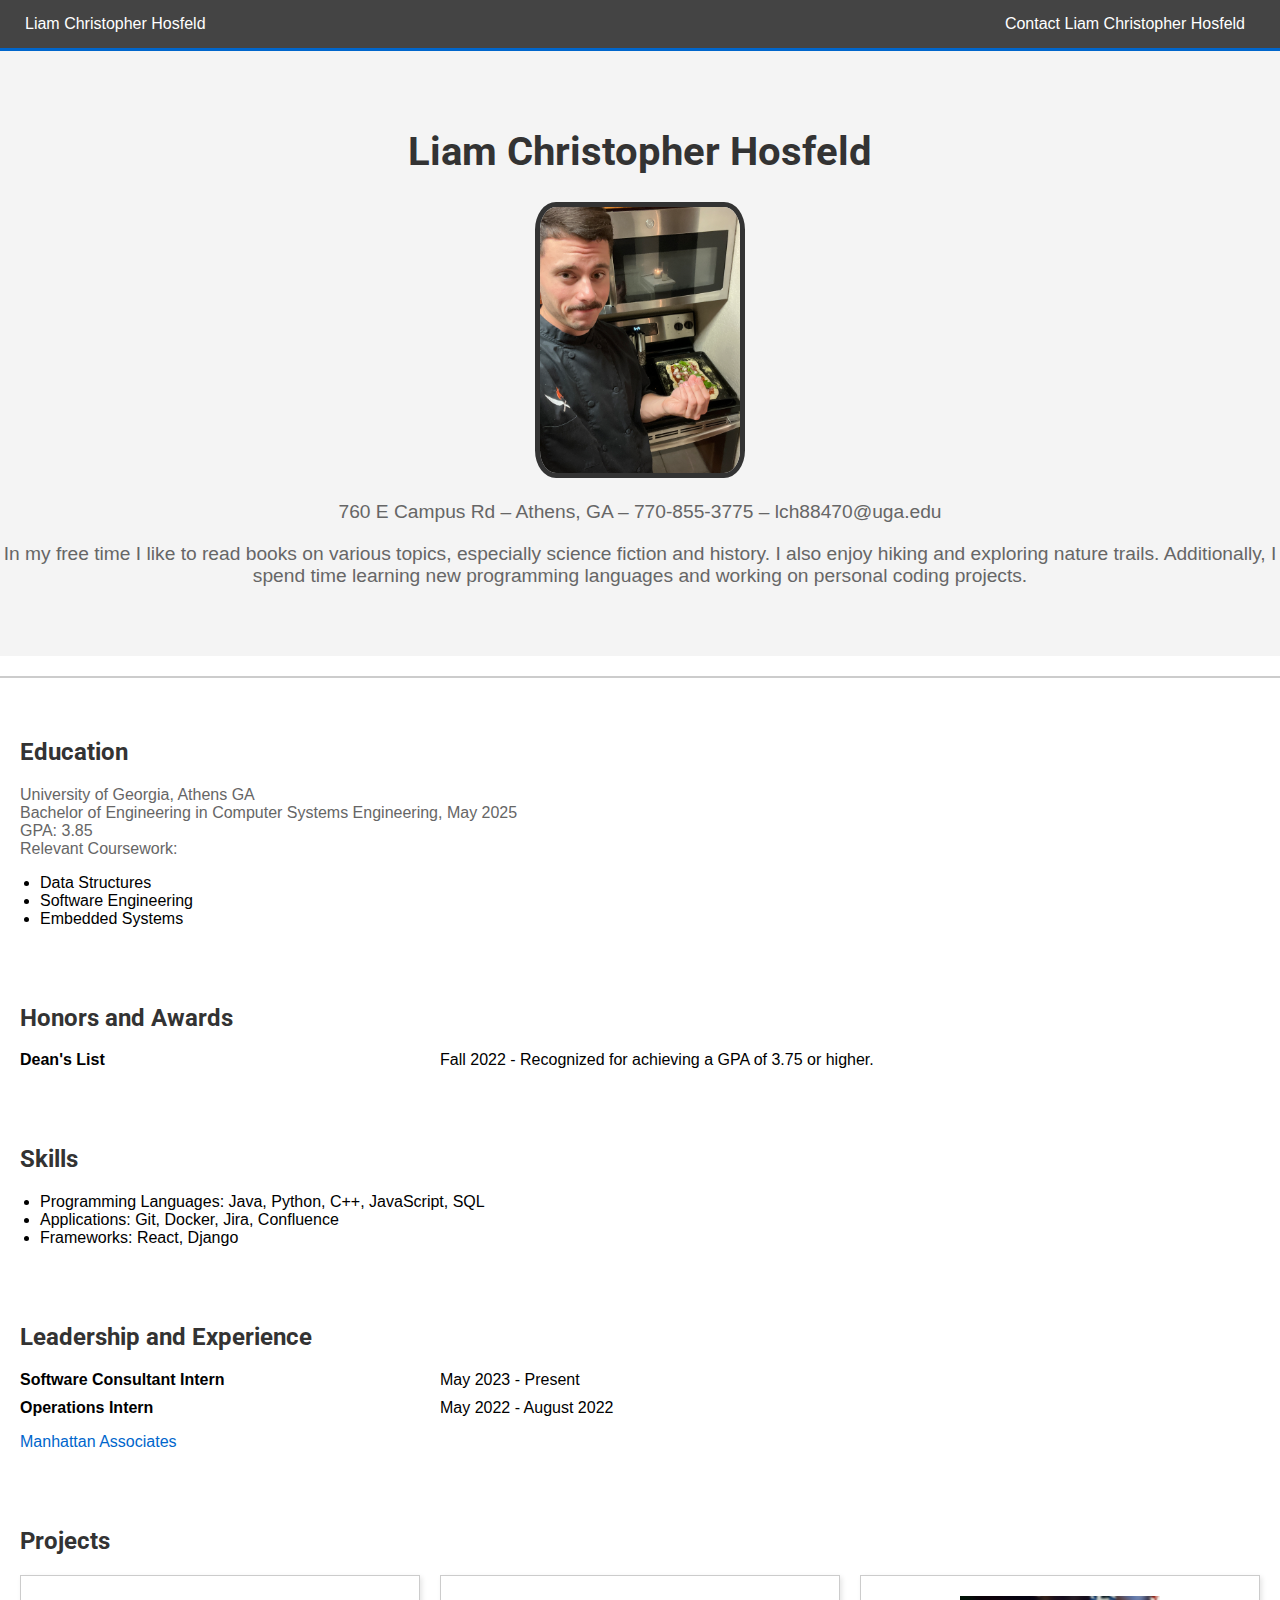
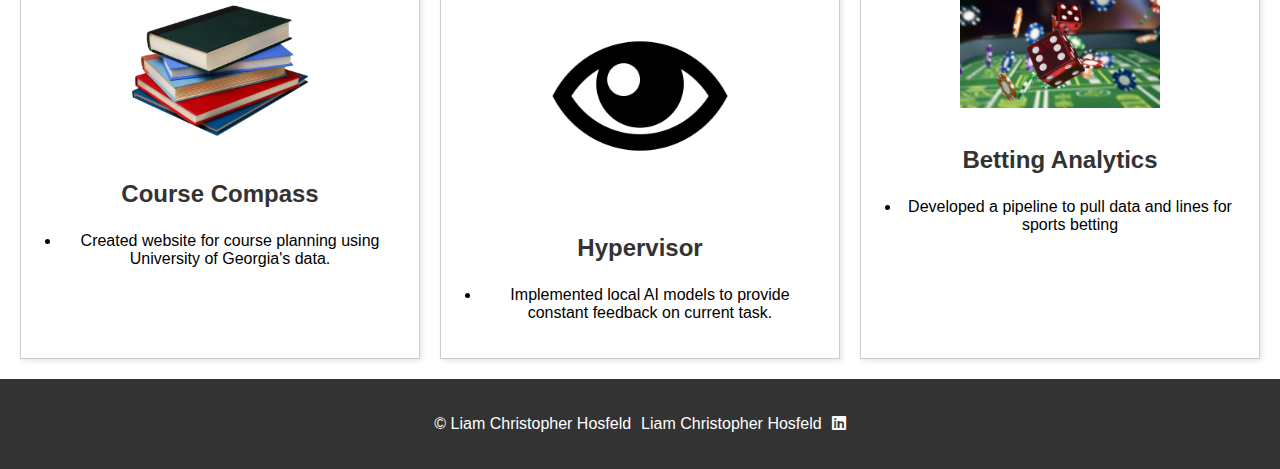
<file: cv/index.html>
<!DOCTYPE html>
<html lang="en">
<head>
    <meta charset="UTF-8">
    <meta name="viewport" content="width=device-width, initial-scale=1.0">
    <title>Liam Christopher Hosfeld</title>
    <link rel="stylesheet" href="css/style.css">
    <link href="https://fonts.googleapis.com/css2?family=Roboto:wght@400;700&display=swap" rel="stylesheet">
    <link rel="stylesheet" href="https://cdnjs.cloudflare.com/ajax/libs/font-awesome/5.15.4/css/all.min.css">
</head>
<body>
    <nav>
        <p>Liam Christopher Hosfeld</p>
        <p><a href="contact.html">Contact Liam Christopher Hosfeld</a></p>
    </nav>
    <section class="splash">
        <h1>Liam Christopher Hosfeld</h1>
        <img src="images/liam.jpg" alt="Liam Hosfeld" width="200">
        <p class="address">760 E Campus Rd &ndash; Athens, GA &ndash; 770-855-3775 &ndash; lch88470@uga.edu</p>
        <p class="tagline">In my free time I like to read books on various topics, especially science fiction and history. I also enjoy hiking and exploring nature trails. Additionally, I spend time learning new programming languages and working on personal coding projects.</p>
    </section>
    <hr>
    <section>
        <h2>Education</h2>
        <p class="education">University of Georgia, Athens GA<br>Bachelor of Engineering in Computer Systems Engineering, May 2025<br>GPA: 3.85<br>Relevant Coursework:</p>
        <ul>
            <li>Data Structures</li>
            <li>Software Engineering</li>
            <li>Embedded Systems</li>
        </ul>
    </section>
    <section>
        <h2>Honors and Awards</h2>
        <dl>
            <dt>Dean's List</dt>
            <dd>Fall 2022 - Recognized for achieving a GPA of 3.75 or higher.</dd>
        </dl>
    </section>
    <section>
        <h2>Skills</h2>
        <ul>
            <li>Programming Languages: Java, Python, C++, JavaScript, SQL</li>
            <li>Applications: Git, Docker, Jira, Confluence</li>
            <li>Frameworks: React, Django</li>
        </ul>
    </section>
    <section>
        <h2>Leadership and Experience</h2>
        <dl>
            <dt>Software Consultant Intern</dt>
            <dd>May 2023 - Present</dd>
            <dt>Operations Intern</dt>
            <dd>May 2022 - August 2022</dd>
        </dl>
        <p><a href="https://www.manh.com">Manhattan Associates</a></p>
    </section>
    <section>
        <h2>Projects</h2>
        <div class="three-col">
            <div class="card">
                <img src="images/course_compass.jpg" alt="Course Compass" width="200">
                <h3>Course Compass</h3>
                <ul>
                    <li>Created website for course planning using University of Georgia's data.</li>
                </ul>
            </div>
            <div class="card">
                <img src="images/hypervisor.jpg" alt="Hypervisor" width="200">
                <h3>Hypervisor</h3>
                <ul>
                    <li>Implemented local AI models to provide constant feedback on current task.</li>
                </ul>
            </div>
            <div class="card">
                <img src="images/betting_analytics.jpg" alt="Betting Analytics" width="200">
                <h3>Betting Analytics</h3>
                <ul>
                    <li>Developed a pipeline to pull data and lines for sports betting</li>
                </ul>
            </div>
        </div>
    </section>
    <footer>
        <p>&copy; Liam Christopher Hosfeld</p>
        <p><a href="contact.html">Liam Christopher Hosfeld</a></p>
        <p><a href="https://www.linkedin.com/in/liam-hosfeld"><i class="fab fa-linkedin"></i></a></p>
        
    </footer>
</body>
</html>
</file>
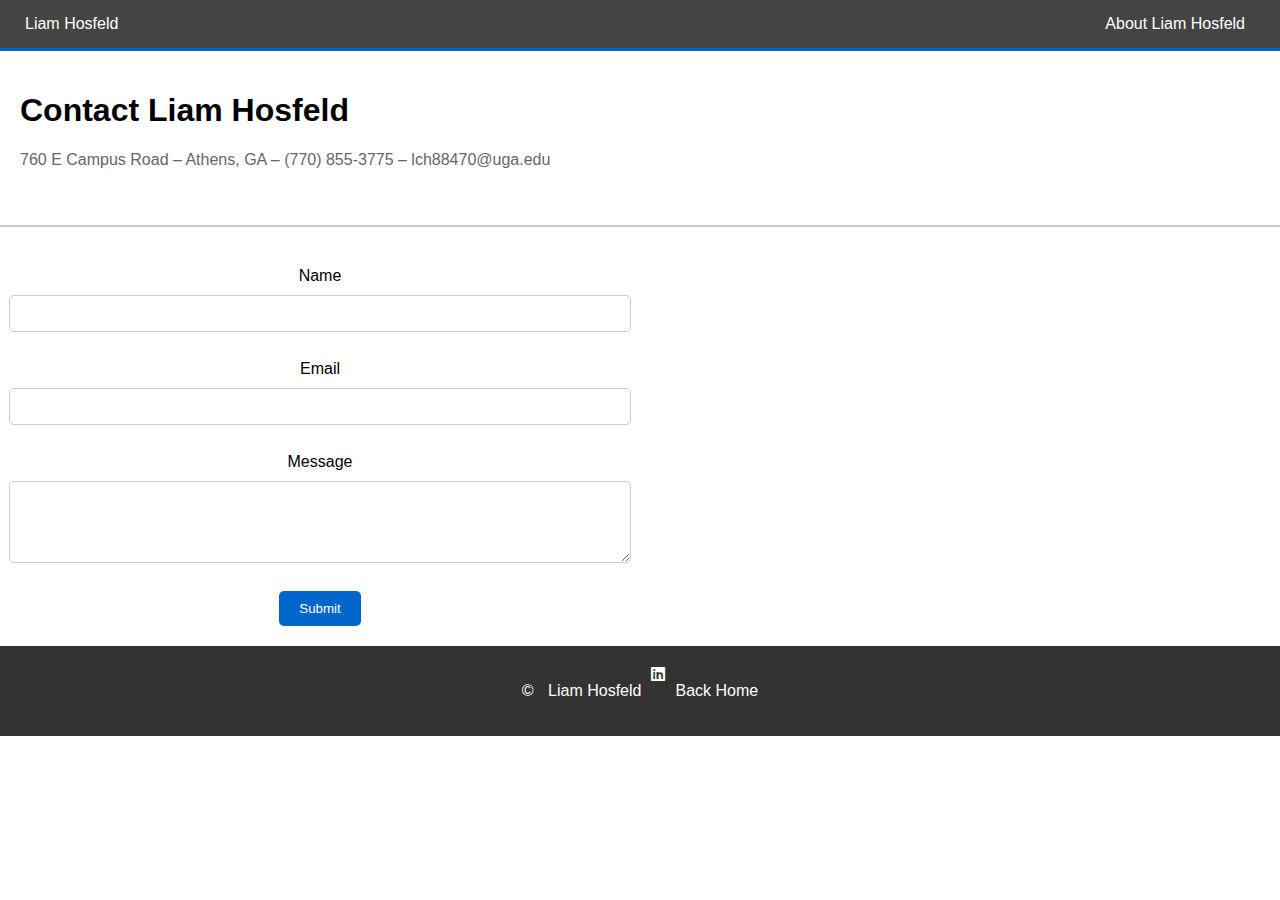
<file: cv/contact.html>
<!DOCTYPE html>
<html lang="en">
<head>
    <meta charset="UTF-8">
    <meta name="viewport" content="width=device-width, initial-scale=1.0">
    <title>Contact Liam Hosfeld</title>
    <link rel="stylesheet" href="css/style.css">
    <link rel="stylesheet" href="https://cdnjs.cloudflare.com/ajax/libs/font-awesome/5.15.4/css/all.min.css">
</head>
<body>
    <nav>
        <p>Liam Hosfeld</p>
        <p><a href="index.html">About Liam Hosfeld</a></p>
    </nav>

    <section>
        <h1>Contact Liam Hosfeld</h1>
        <p>760 E Campus Road – Athens, GA – (770) 855-3775 – lch88470@uga.edu</p>
    </section>

    <hr>

    <form action="https://formsubmit.co/liamhosfeld@gmail.com" method="post" class="one-col">
        <input type="hidden" name="_next" value="https://hosfeldli.github.io/cv/thankyou.html">
        <input type="hidden" name="_captcha" value="false">
        <label for="name">Name</label>
        <input type="text" id="name" name="name" required>
        <br>
        <label for="email">Email</label>
        <input type="email" id="email" name="email" required>
        <br>
        <label for="message">Message</label>
        <textarea id="message" name="message" rows="4" cols="50"></textarea>
        <br>
        <button type="submit">Submit</button>
    </form>

    <footer>
        <p>&copy; <a href="index.html">Liam Hosfeld</a></p>
        <a href="https://www.linkedin.com/in/liam-hosfeld" target="_blank">
            <i class="fab fa-linkedin"></i>
        </a>
        <p><a href="index.html">Back Home</a></p>
    </footer>
</body>
</html>
</file>
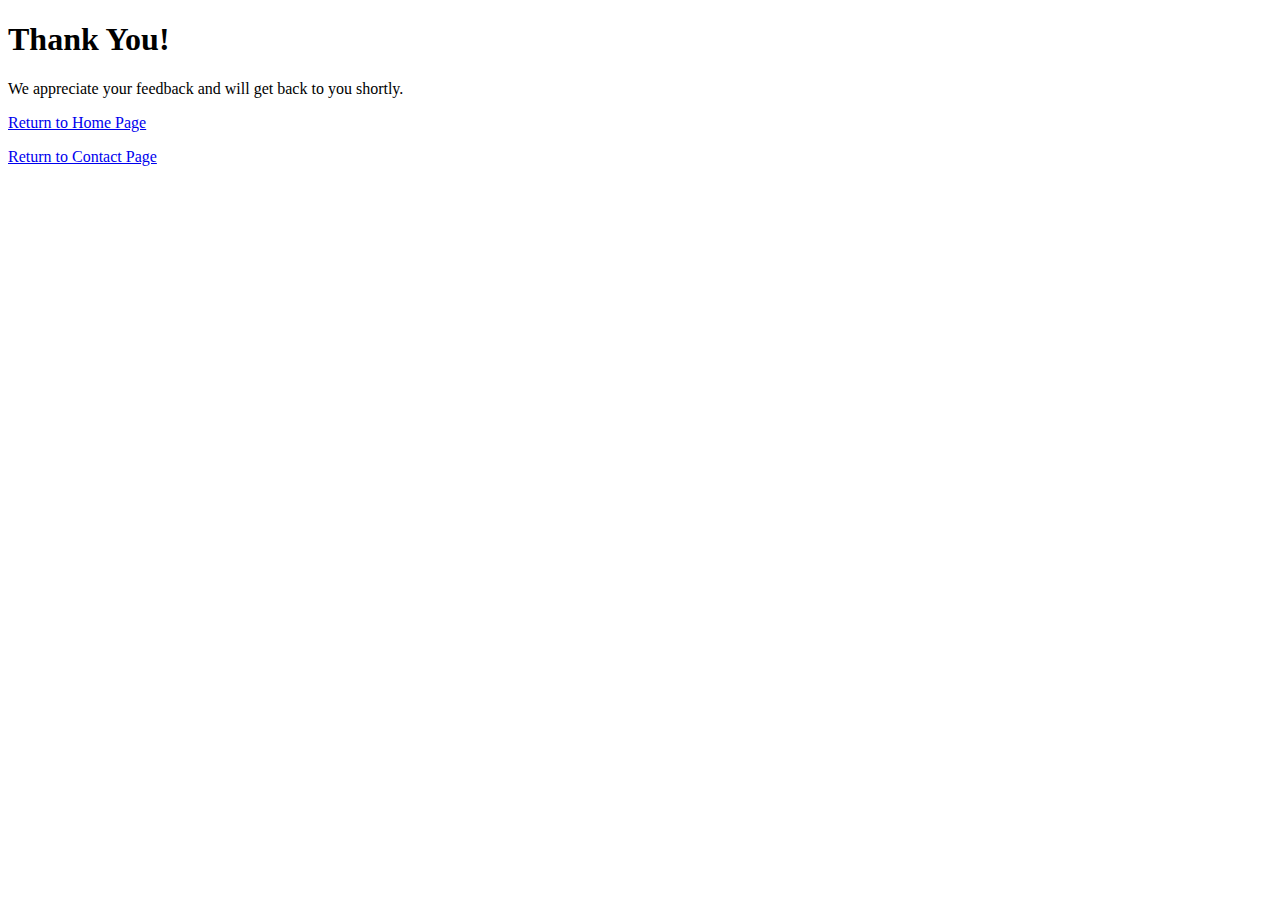
<file: cv/thankyou.html>
<!DOCTYPE html>
<html lang="en">
<head>
    <meta charset="UTF-8">
    <meta name="viewport" content="width=device-width, initial-scale=1.0">
    <title>Thank You</title>
</head>
<body>
    <h1>Thank You!</h1>
    <p>We appreciate your feedback and will get back to you shortly.</p>
    <p><a href="index.html">Return to Home Page</a></p>
    <p><a href="contact.html">Return to Contact Page</a></p>
</body>
</html>
</file>
<file: cv/css/style.css>
/* General Styles */
body {
    margin: 0;
    font-family: Arial, sans-serif;
}

/* Nav Styles */
nav {
    background-color: #444;
    color: white;
    display: flex;
    justify-content: space-between;
    padding: 15px;
    border-bottom: 3px solid #0066cc;
}

nav p, nav a {
    margin: 0;
    padding: 0 10px;
}

nav a {
    color: white;
    text-decoration: none;
}

nav a:hover {
    text-decoration: underline;
}

/* Footer Styles */
footer {
    background-color: #333;
    color: white;
    display: flex;
    justify-content: center;
    padding: 20px;
}

footer a {
    margin-left: 10px;
    color: white;
    text-decoration: none;
}

footer a:hover {
    text-decoration: underline;
}

/* Splash Section */
.splash {
    text-align: center;
    padding: 50px 0;
    background-color: #f4f4f4;
}

.splash h1 {
    font-family: 'Roboto', sans-serif;
    font-size: 2.5em;
    color: #333;
}

.splash img {
    border-radius: 10%;
    border: 5px solid #333;
}

.splash p {
    font-size: 1.2em;
    color: #666;
}

/* Horizontal Rules */
hr {
    border: 1px solid #ccc;
    margin: 20px 0;
}

/* Sections */
section {
    padding: 20px;
}

/* Section Headings */
section h2 {
    font-family: 'Roboto', sans-serif;
    color: #333;
}

/* Paragraph Styles */
section p {
    font-size: 1em;
    color: #666;
}

/* link styles */
section a {
    color: #0066cc;
    text-decoration: none;
}

section a:hover {
    text-decoration: underline;
}

/* List Styles */
ul {
    list-style-type: disc;
    padding-left: 20px;
}

dl {
    display: grid;
    grid-template-columns: 1fr 2fr;
    gap: 10px;
}

dl dt {
    font-weight: bold;
}

dl dd {
    margin: 0;
}

/* Project Section */
.three-col {
    display: grid;
    grid-template-columns: repeat(3, 1fr);
    gap: 20px;
}

.card {
    background-color: #fff;
    border: 1px solid #ccc;
    box-shadow: 2px 2px 5px rgba(0, 0, 0, 0.1);
    padding: 20px;
    text-align: center;
}

.card img {
    max-width: 100%;
    height: auto;
    margin-bottom: 10px;
}

.card h3 {
    font-size: 1.5em;
    color: #333;
}

/* Contact Page Styles */
.one-col {
    display: flex;
    flex-direction: column;
    align-items: center;
    padding: 20px;
}

form {
    width: 100%;
    max-width: 600px;
}

form input, form textarea {
    width: 100%;
    padding: 10px;
    margin: 10px 0;
    border: 1px solid #ccc;
    border-radius: 5px;
}

form input:focus, form textarea:focus {
    border-color: #0066cc;
    outline: none;
}

form button {
    background-color: #0066cc;
    color: white;
    padding: 10px 20px;
    border: none;
    border-radius: 5px;
    cursor: pointer;
}

form button:hover {
    background-color: #005bb5;
}
</file>
